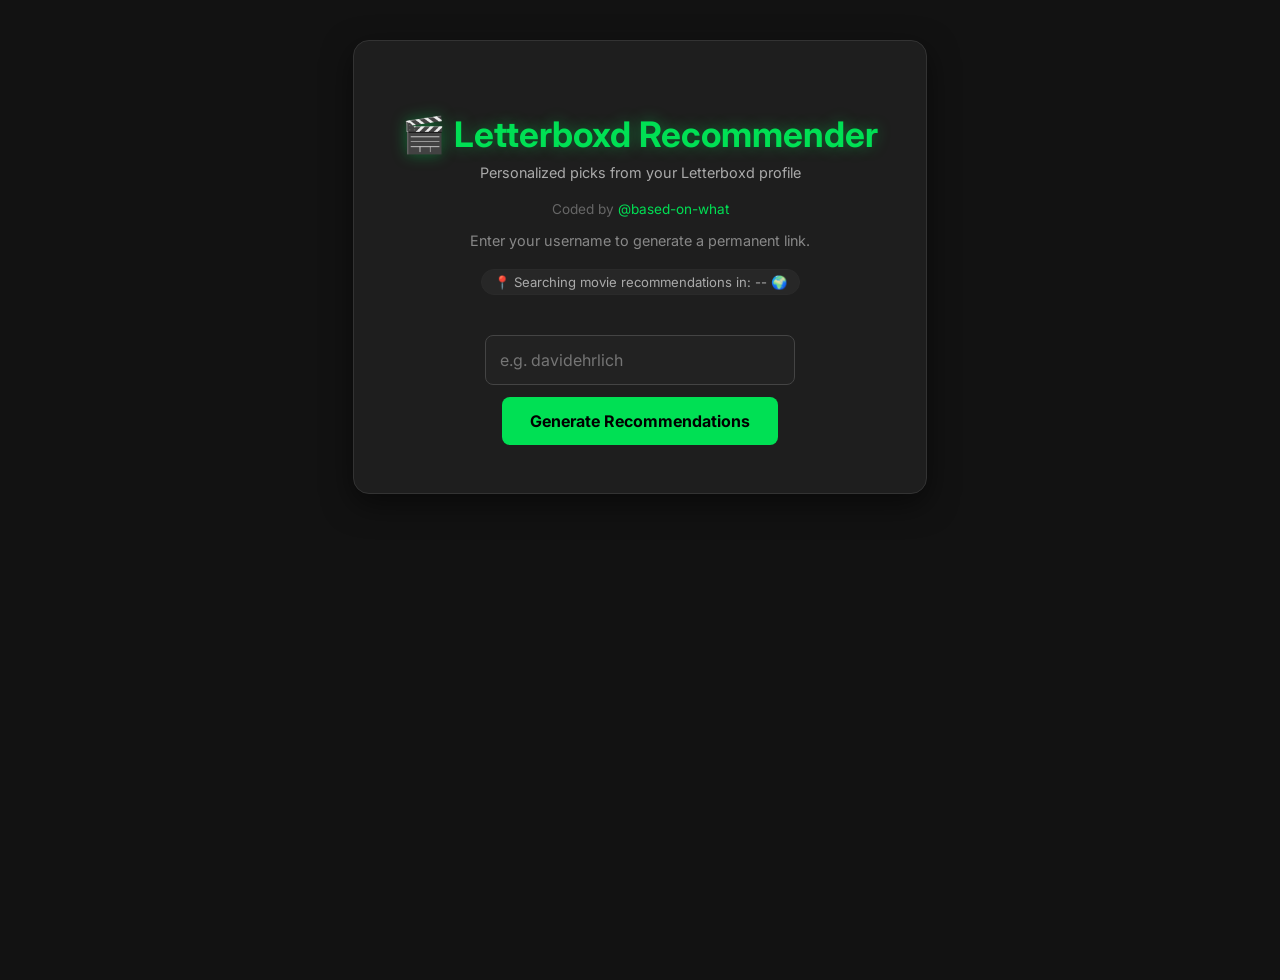
<file: index.html>
<!DOCTYPE html>
<html lang="en">
<head>
  <meta charset="utf-8" />
  <meta name="viewport" content="width=device-width,initial-scale=1" />
  <link rel="preconnect" href="https://fonts.googleapis.com">
  <link href="https://fonts.googleapis.com/css2?family=Inter:wght@400;600;700&display=swap" rel="stylesheet">
  <title>Letterboxd Recommender</title>
  <style>
    body {
      background-color: #121212;
      color: #e0e0e0;
      font-family: 'Inter', system-ui, -apple-system, sans-serif;
      display: flex;
      flex-direction: column;
      align-items: center;
      min-height: 100vh;
      margin: 0;
      padding: 40px 20px;
    }
    .input-section {
      background: #1e1e1e;
      padding: 3rem;
      border-radius: 16px;
      border: 1px solid #333;
      text-align: center;
      box-shadow: 0 10px 30px rgba(0,0,0,0.5);
    }
    h1 {
      font-size: 2.2rem;
      margin-bottom: 0.5rem;
      color: #00e054;
      text-shadow: 0 0 15px rgba(0, 224, 84, 0.4);
    }
    input {
      padding: 14px;
      border-radius: 8px;
      border: 1px solid #444;
      background: #222;
      color: #fff;
      width: 280px;
      margin-top: 20px;
      font-family: inherit;
      font-size: 1rem;
    }
    button {
      padding: 14px 28px;
      background: #00e054;
      color: #000;
      border: none;
      border-radius: 8px;
      font-weight: bold;
      cursor: pointer;
      font-family: inherit;
      margin-top: 15px;
      font-size: 1rem;
      transition: all 0.2s;
    }
    button:hover { background: #00ff5e; transform: scale(1.05); }
    button:disabled { background: #555; cursor: wait; transform: none; }
    
    .loading-box { display: none; margin-top: 25px; }
    .timer { font-size: 1.5rem; color: #ffbd00; font-weight: bold; margin-bottom: 10px; font-family: 'Consolas', monospace; }
    .status { color: #888; font-size: 0.9rem; }
    .progress-wrap {
      width: 100%;
      max-width: 320px;
      margin: 10px auto 0;
      text-align: left;
    }
    .progress-label {
      font-size: 0.78rem;
      color: #777;
      margin-bottom: 6px;
    }
    .progress-track {
      width: 100%;
      height: 10px;
      background: #2a2a2a;
      border: 1px solid #3b3b3b;
      border-radius: 999px;
      overflow: hidden;
    }
    .progress-fill {
      width: 0%;
      height: 100%;
      background: linear-gradient(90deg, #00a53f, #00e054);
      transition: width 0.25s ease;
    }
    .live-log-box {
      width: 100%;
      max-width: 520px;
      margin: 12px auto 0;
      background: #151515;
      border: 1px solid #303030;
      border-radius: 8px;
      padding: 10px;
      text-align: left;
      max-height: 180px;
      overflow-y: auto;
      display: none;
    }
    .live-log-line {
      color: #9f9f9f;
      font-size: 0.78rem;
      white-space: pre-wrap;
      line-height: 1.35;
      margin-bottom: 4px;
      font-family: 'Consolas', monospace;
    }
    
    .recommendations-live {
      margin-top: 40px;
      width: 100%;
      max-width: 900px;
      display: none;
    }
    .recommendations-live h2 {
      color: #00e054;
      font-size: 1.5rem;
      margin-bottom: 20px;
      text-align: center;
    }
    .recommendations-grid {
      display: grid;
      grid-template-columns: repeat(auto-fill, minmax(200px, 1fr));
      gap: 20px;
    }
    .movie-card {
      background: #1e1e1e;
      border-radius: 10px;
      overflow: hidden;
      border: 1px solid #333;
      display: flex;
      flex-direction: column;
      transition: transform 0.2s, border-color 0.2s;
    }
    .movie-card:hover {
      transform: translateY(-5px);
      border-color: #00e054;
    }
    .movie-poster {
      width: 100%;
      aspect-ratio: 2/3;
      object-fit: cover;
      background: #0a0a0a;
    }
    .movie-info {
      padding: 15px;
      flex-grow: 1;
      display: flex;
      flex-direction: column;
      gap: 5px;
    }
    .title {
      font-weight: bold;
      color: #fff;
      margin-bottom: 5px;
      font-size: 1rem;
    }
    .meta {
      font-size: 0.8rem;
      color: #aaa;
    }
    .rating {
      color: #ffbd00;
      font-weight: bold;
      margin: 5px 0;
    }
    .reason {
      font-size: 0.8rem;
      font-style: italic;
      color: #888;
      background: rgba(255,255,255,0.05);
      padding: 5px;
      border-radius: 4px;
      margin-top: 5px;
    }
    .streaming-sec {
      margin-top: auto;
      padding-top: 10px;
      border-top: 1px dashed #333;
    }
    .platform {
      display: inline-block;
      background: #00e054;
      color: #000;
      font-size: 0.7rem;
      padding: 3px 8px;
      border-radius: 4px;
      margin: 2px;
      font-weight: bold;
    }
    .input-row {
      display: flex;
      flex-direction: column;
      align-items: center;
      gap: 12px;
      margin-top: 20px;
    }
    .input-row input { margin-top: 0; }
    .input-row button { margin-top: 0; }
    input:focus {
      outline: none;
      border-color: #00e054;
      box-shadow: 0 0 0 3px rgba(0, 224, 84, 0.15);
      transition: border-color 0.2s, box-shadow 0.2s;
    }
    button:active:not(:disabled) { transform: scale(0.96) !important; }
    .country-pill {
      display: inline-flex;
      align-items: center;
      gap: 6px;
      background: rgba(255,255,255,0.04);
      border: 1px solid #2a2a2a;
      border-radius: 999px;
      padding: 4px 12px;
      font-size: 0.82rem;
      color: #aaa;
      margin-bottom: 20px;
    }
    @keyframes pageFadeOut {
      to { opacity: 0; }
    }
    .page-exiting {
      animation: pageFadeOut 200ms ease forwards;
      pointer-events: none;
    }
    @keyframes slideIn {
      from {
        opacity: 0;
        transform: translateY(20px);
      }
      to {
        opacity: 1;
        transform: translateY(0);
      }
    }
    @media (prefers-reduced-motion: reduce) {
      *, *::before, *::after {
        animation-duration: 0.01ms !important;
        animation-iteration-count: 1 !important;
        transition-duration: 0.01ms !important;
      }
    }
  </style>
</head>
<body>
  <div class="input-section">
    <h1>🎬 Letterboxd Recommender</h1>
    <p style="color: #aaa; margin: 6px 0 20px; font-size: 0.9rem;">Personalized picks from your Letterboxd profile</p>
    <div style="color: #666; margin-bottom: 15px; font-size: 0.85rem;">
      Coded by <a href="https://github.com/based-on-what/letterboxd-recommender" target="_blank" rel="noopener noreferrer" style="color: #00e054; text-decoration: none; transition: color 0.2s;" onmouseover="this.style.color='#00ff5e'" onmouseout="this.style.color='#00e054'">@based-on-what</a>
    </div>
    <div style="color: #888; margin-bottom: 20px; font-size: 0.9rem;">
      Enter your username to generate a permanent link.
    </div>
    <div id="country-info" class="country-pill">
      📍 Searching movie recommendations in: -- 🌍
    </div>
    
    <div class="input-row">
      <input type="text" id="username" placeholder="e.g. davidehrlich" onkeypress="if(event.key==='Enter')startProcess()">
      <button id="btn" onclick="startProcess()">Generate Recommendations</button>
    </div>
    <button id="recommendations-btn" style="display: none; width: 280px; margin: 0 auto; margin-top: 30px;" onclick="navigateToRecommendations()"></button>

    <div id="loading" class="loading-box">
      <div class="timer" id="chronometer">00:00.00</div>
      <div class="status">Analyzing profile & fetching data...</div>
      <div class="progress-wrap">
        <div class="progress-label" id="progress-label">Progress: 0%</div>
        <div class="progress-track">
          <div class="progress-fill" id="progress-fill"></div>
        </div>
      </div>
      <div id="live-log-box" class="live-log-box"></div>
    </div>
  </div>

  <div class="recommendations-live" id="recommendations-live">
    <h2>🎬 Recommendations Found</h2>
    <div class="recommendations-grid" id="recommendations-grid"></div>
  </div>

  <script>
    let startTime;
    let timerInterval;
    let userCountry = 'CL';
    let userCountryName = 'Global';
    let eventSource; // Track EventSource connection
    let recsEventSource; // Track recommendations EventSource connection
    let statusEventSource; // Track status EventSource connection
    let activeRequestId = null;
    let liveRecommendations = []; // Store recommendations shown in real-time
    let shownMovieIds = new Set(); // Track movie IDs already displayed to prevent duplicates
    let totalSeedFilms = 0;
    let processedSeedFilms = 0;

    function getPlatformStyle(platform) {
      const p = platform.toLowerCase();
      if (p.includes('netflix'))                    return 'background:#E50914;color:#fff';
      if (p.includes('disney'))                     return 'background:#113CCF;color:#fff';
      if (p.includes('prime') || p.includes('amazon')) return 'background:#00A8E0;color:#000';
      if (p.includes('hbo') || p.includes('max'))  return 'background:#5822B4;color:#fff';
      if (p.includes('apple'))                      return 'background:#333;color:#fff';
      if (p.includes('hulu'))                       return 'background:#1CE783;color:#000';
      if (p.includes('paramount'))                  return 'background:#0064FF;color:#fff';
      return 'background:#00e054;color:#000';
    }

    // Convert an ISO country code into its flag emoji.
    function countryCodeToFlag(countryCode) {
      const codePoints = countryCode
        .toUpperCase()
        .split('')
        .map(char => 127397 + char.charCodeAt());
      return String.fromCodePoint(...codePoints);
    }

    // Detect the visitor's country to personalize streaming region.
    window.onload = async () => {
      try {
        const res = await fetch('https://ipapi.co/json/');
        const data = await res.json();
        userCountry = data.country_code || 'CL';
        userCountryName = data.country_name || 'Global';
        
        const flagEmoji = countryCodeToFlag(userCountry);
        document.getElementById('country-info').textContent = 
          `📍 Searching movie recommendations in: ${userCountryName} ${flagEmoji}`;
      } catch (e) {}
    };

    // Update the on-screen chronometer while recommendations are generated.
    function updateTimer() {
      const diff = new Date() - startTime;
      const m = Math.floor((diff % 3600000) / 60000);
      const s = Math.floor((diff % 60000) / 1000);
      const ms = Math.floor((diff % 1000) / 10);
      document.getElementById('chronometer').textContent = 
        `${m.toString().padStart(2, '0')}:${s.toString().padStart(2, '0')}.${ms.toString().padStart(2, '0')}`;
    }

    // Connect to SSE logs stream
    function connectToLogsStream(requestId) {
      if (eventSource) {
        eventSource.close();
      }
      
      eventSource = new EventSource(`/api/logs-stream?request_id=${encodeURIComponent(requestId)}`);
      
      eventSource.onmessage = function(event) {
        if (event.data && event.data !== 'heartbeat') {
          console.log('[SERVER]', event.data);
          addLiveLogLine(event.data);
          updateProgressFromLog(event.data);
        }
      };
      
      eventSource.onerror = function() {
        // Connection error - try to reconnect
        console.warn('[LOGS] Connection lost, will attempt to reconnect...');
      };
    }

    // Connect to status stream to track seed-film processing.
    function connectToStatusStream(requestId) {
      if (statusEventSource) {
        statusEventSource.close();
      }

      statusEventSource = new EventSource(`/api/status-stream?request_id=${encodeURIComponent(requestId)}`);
      statusEventSource.onmessage = function(event) {
        if (!event.data || event.data === 'heartbeat') return;
        try {
          const payload = JSON.parse(event.data);
          if (payload.status === 'complete') {
            setProgress(98, 'Finalizing recommendations...');
            disconnectFromStatusStream();
            return;
          }

          if (payload.title) {
            processedSeedFilms += 1;
            const ratio = totalSeedFilms > 0 ? Math.min(1, processedSeedFilms / totalSeedFilms) : 0;
            const pct = 60 + Math.round(ratio * 35);
            setProgress(pct, `Analyzing favorites: ${processedSeedFilms}/${Math.max(totalSeedFilms, processedSeedFilms)}`);
            addLiveLogLine(`Analyzing: ${payload.title} (${payload.user_rating || 0}★)`);
          }
        } catch (_e) {}
      };
    }

    function disconnectFromStatusStream() {
      if (statusEventSource) {
        statusEventSource.close();
        statusEventSource = null;
      }
    }

    function setProgress(percent, labelText) {
      const clamped = Math.max(0, Math.min(100, percent));
      document.getElementById('progress-fill').style.width = `${clamped}%`;
      document.getElementById('progress-label').textContent = labelText || `Progress: ${clamped}%`;
    }

    function addLiveLogLine(message) {
      const box = document.getElementById('live-log-box');
      if (!message || message === 'heartbeat') return;
      box.style.display = 'block';
      const line = document.createElement('div');
      line.className = 'live-log-line';
      line.textContent = `[SERVER] ${message}`;
      box.appendChild(line);
      while (box.children.length > 40) {
        box.removeChild(box.firstChild);
      }
      box.scrollTop = box.scrollHeight;
    }

    // Compiled regex patterns for log-based progress detection (avoids re-compiling on each SSE event).
    const _RE_SEED_COUNT      = /Total films with 4\+ stars:\s*(\d+)/i;
    const _RE_FETCHED         = /Fetched\s+\d+\s+films/i;
    const _RE_ENRICH_PROGRESS = /Enrichment progress:\s*(\d+)\/(\d+)/i;
    const _RE_ENRICHED        = /Enrichment completed/i;
    const _RE_DONE            = /Returning\s+\d+\s+recommendations|ANALYSIS COMPLETE/i;

    function updateProgressFromLog(message) {
      const text = String(message || '');

      // Phase: fetching profile (0→25%)
      if (_RE_FETCHED.test(text)) {
        setProgress(25, 'Profile fetched, enriching with TMDB...');
        return;
      }

      // Phase: TMDB enrichment (25→55%) — updated on every progress log line
      const enrichMatch = _RE_ENRICH_PROGRESS.exec(text);
      if (enrichMatch) {
        const done  = Number.parseInt(enrichMatch[1], 10);
        const total = Number.parseInt(enrichMatch[2], 10) || 1;
        const pct   = 25 + Math.round((done / total) * 30);
        setProgress(pct, `Enriching with TMDB: ${done}/${total}`);
        return;
      }

      // Phase: enrichment finished, preference analysis (55%)
      if (_RE_ENRICHED.test(text)) {
        setProgress(55, 'Preferences detected, preparing recommendations...');
        return;
      }

      // Phase: similar-movie search begins (60%) + seed-film counter
      const starMatch = _RE_SEED_COUNT.exec(text);
      if (starMatch) {
        totalSeedFilms = Number.parseInt(starMatch[1], 10) || 0;
        processedSeedFilms = 0;
        setProgress(60, `Analyzing favorites: 0/${totalSeedFilms}`);
        return;
      }

      // Phase: done (100%)
      if (_RE_DONE.test(text)) {
        setProgress(100, 'Progress: 100%');
      }
    }

    function resetLiveProgressUi() {
      totalSeedFilms = 0;
      processedSeedFilms = 0;
      setProgress(0, 'Progress: 0%');
      const box = document.getElementById('live-log-box');
      box.innerHTML = '';
      box.style.display = 'none';
    }

    // Disconnect from logs stream
    function disconnectFromLogsStream() {
      if (eventSource) {
        eventSource.close();
        eventSource = null;
      }
    }

    // Connect to recommendations stream
    function connectToRecommendationsStream(requestId) {
      if (recsEventSource) {
        recsEventSource.close();
      }
      
      recsEventSource = new EventSource(`/api/recommendations-stream?request_id=${encodeURIComponent(requestId)}`);
      
      recsEventSource.onmessage = function(event) {
        try {
          const data = JSON.parse(event.data);
          
          if (data.status === 'complete') {
            recsEventSource.close();
            recsEventSource = null;
            return;
          }
          
          // Add recommendation to live display
          liveRecommendations.push(data);
          addRecommendationToGrid(data);
          
        } catch (e) {
          console.error('[RECS] Error parsing recommendation:', e);
        }
      };
      
      recsEventSource.onerror = function() {
        console.warn('[RECS] Connection lost');
      };
    }

    // Disconnect from recommendations stream
    function disconnectFromRecommendationsStream() {
      if (recsEventSource) {
        recsEventSource.close();
        recsEventSource = null;
      }
    }

    // Add a movie card to the live recommendations grid
    function addRecommendationToGrid(movie) {
      // Prevent duplicates
      const movieId = movie.title + '_' + movie.year;
      if (shownMovieIds.has(movieId)) {
        console.log('[DUPLICATE PREVENTED]', movie.title);
        return;
      }
      shownMovieIds.add(movieId);
      
      const grid = document.getElementById('recommendations-grid');
      const liveSection = document.getElementById('recommendations-live');
      
      // Show the section if hidden
      if (liveSection.style.display === 'none') {
        liveSection.style.display = 'block';
      }
      
      const card = document.createElement('div');
      card.className = 'movie-card';
      const staggerDelay = Math.min((liveRecommendations.length - 1) * 60, 180);
      card.style.animation = `slideIn 350ms cubic-bezier(0.25, 1, 0.5, 1) ${staggerDelay}ms both`;

      const posterUrl = movie.poster || 'https://via.placeholder.com/300x450?text=No+Poster';
      const runtime = movie.runtime ? `${movie.runtime} min` : 'N/A';
      const director = movie.director || 'Unknown';

      let streamingHtml = '';
      if (movie.streaming && movie.streaming.length > 0) {
        const platforms = movie.streaming
          .map(p => `<span class="platform" style="${getPlatformStyle(p)}">${p}</span>`)
          .join('');
        streamingHtml = `<div class="streaming-sec">${platforms}</div>`;
      } else {
        const flagEmoji = countryCodeToFlag(userCountry);
        streamingHtml = `<div class="streaming-sec" style="color: #ff4444; border-color: #ff4444; border-top: 1px dashed #ff4444;">❌ Movie not available on streaming services in ${userCountryName} ${flagEmoji}</div>`;
      }

      card.innerHTML = `
        <img src="${posterUrl}" class="movie-poster" loading="lazy" alt="${movie.title}" onerror="this.src='https://via.placeholder.com/300x450?text=No+Poster'">
        <div class="movie-info">
          <div class="title">${movie.title}</div>
          <div class="meta">${movie.year || 'N/A'} • ${director}</div>
          <div class="meta">⏱️ ${runtime}</div>
          <div class="rating">⭐ ${movie.rating_tmdb || 'N/A'}</div>
          <div class="reason">💡 ${movie.reason || 'Recommended for you'}</div>
          ${streamingHtml}
        </div>
      `;
      
      grid.appendChild(card);
    }

    // Clear live recommendations display
    function clearLiveRecommendations() {
      const grid = document.getElementById('recommendations-grid');
      const liveSection = document.getElementById('recommendations-live');
      
      grid.innerHTML = '';
      liveSection.style.display = 'none';
      liveRecommendations = [];
      shownMovieIds.clear(); // Clear displayed IDs
    }

    // Kick off the recommendation workflow for a provided username.
    async function startProcess() {
      const username = document.getElementById('username').value.trim();
      if (!username) return alert('Please enter a username');

      // Clear previous results
      clearLiveRecommendations();

      // UI changes
      document.getElementById('btn').disabled = true;
      document.getElementById('loading').style.display = 'block';
      
      activeRequestId = (window.crypto && crypto.randomUUID) ? crypto.randomUUID() : `req-${Date.now()}-${Math.random().toString(16).slice(2)}`;

      // Connect to logs stream BEFORE starting the request
      connectToLogsStream(activeRequestId);
      connectToStatusStream(activeRequestId);
      resetLiveProgressUi();
      setProgress(5, 'Starting analysis...');
      
      // Connect to recommendations stream for real-time updates
      connectToRecommendationsStream(activeRequestId);
      
      startTime = new Date();
      timerInterval = setInterval(updateTimer, 50);

      try {
        // Fetch data here
        const response = await fetch('/api/recommend', {
          method: 'POST',
          headers: {'Content-Type': 'application/json'},
          body: JSON.stringify({username, country: userCountry, request_id: activeRequestId})
        });
        
        const data = await response.json();
        if (!response.ok) throw new Error(data.error || 'Unknown error');
        if (data.request_id) {
          activeRequestId = data.request_id;
        }

        const endTime = new Date();
        const totalTime = endTime - startTime;

        // Save data to localStorage so results page can render instantly without re-fetching
        // We use a specific key for this user
        const cacheKey = `lb_data_${username}`;
        localStorage.setItem(cacheKey, JSON.stringify({
          data: data,
          timestamp: new Date().getTime(),
          executionTime: totalTime // Save the timer result
        }));

        // Hide loading and show recommendations button
        clearInterval(timerInterval);
        document.getElementById('loading').style.display = 'none';
        document.getElementById('btn').style.display = 'none';
        
        disconnectFromLogsStream();
        disconnectFromStatusStream();
        // Let the SSE stream drain naturally (self-closes on 'complete').
        // Force-close after 3 s as a safety net if 'DONE' never arrives.
        setTimeout(() => disconnectFromRecommendationsStream(), 3000);
        setProgress(100, 'Progress: 100%');
        
        // Show and configure the recommendations button
        const recBtn = document.getElementById('recommendations-btn');
        recBtn.textContent = `Get ${username}'s recommendations 🎬`;
        recBtn.style.display = 'block';
        
        // Store username for navigation
        window.currentUsername = username;

      } catch (e) {
        clearInterval(timerInterval);
        document.getElementById('btn').disabled = false;
        document.getElementById('loading').style.display = 'none';
        disconnectFromLogsStream();
        disconnectFromRecommendationsStream();
        disconnectFromStatusStream();
        alert("Error: " + e.message);
      }
    }

    // Redirect to the results page for the current user.
    function navigateToRecommendations() {
      if (window.currentUsername) {
        document.body.classList.add('page-exiting');
        setTimeout(() => { window.location.href = `/${window.currentUsername}`; }, 200);
      }
    }

    // Clean up on page unload
    window.addEventListener('beforeunload', function() {
      disconnectFromLogsStream();
      disconnectFromRecommendationsStream();
      disconnectFromStatusStream();
    });
  </script>
</body>
</html>
</file>
